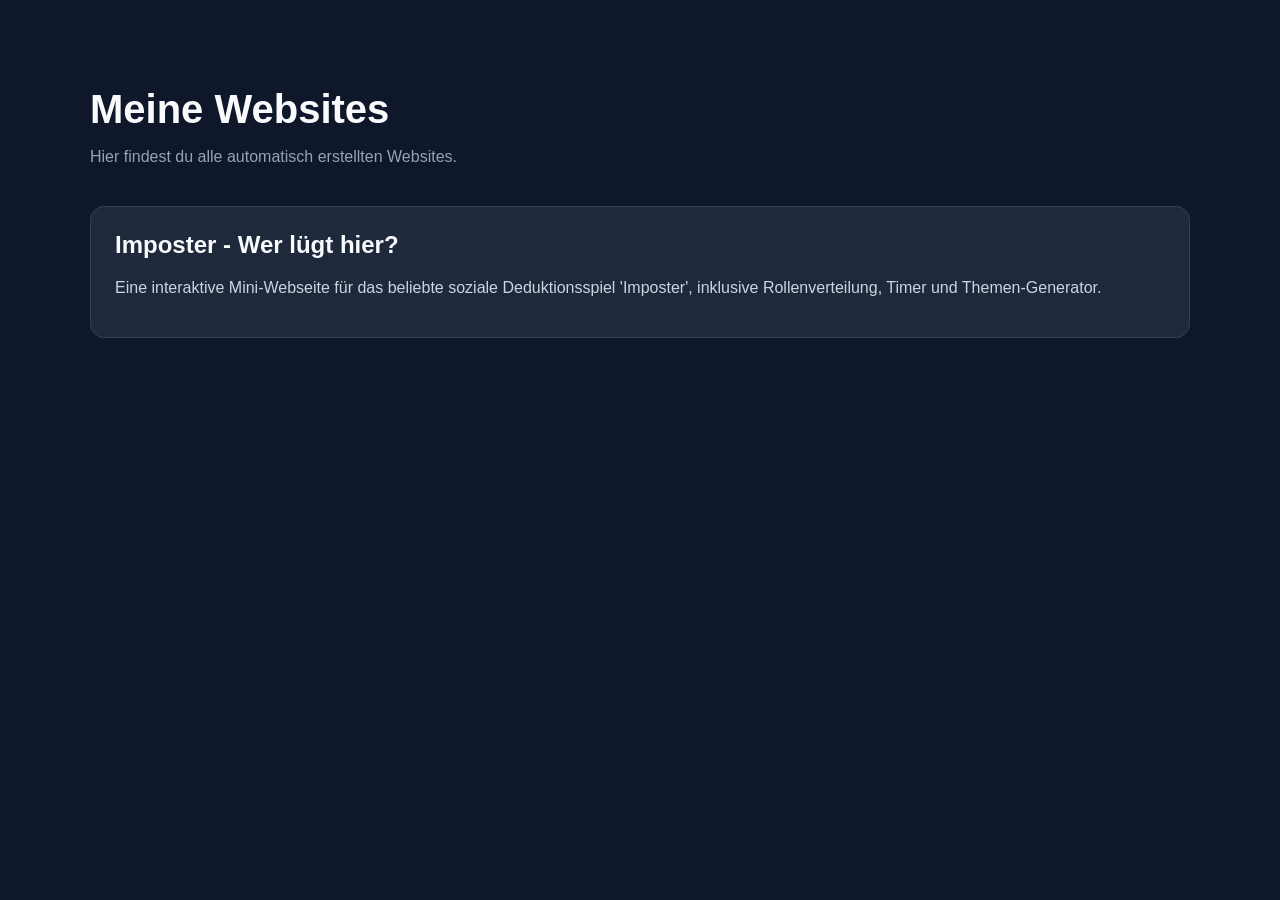
<file: index.html>
<!DOCTYPE html>
<html lang="de">
<head>
  <meta charset="UTF-8">
  <meta name="viewport" content="width=device-width, initial-scale=1.0">
  <title>Meine Websites</title>
  <link rel="stylesheet" href="style.css">
</head>
<body>
  <main>
    <h1>Meine Websites</h1>
    <p class="intro">Hier findest du alle automatisch erstellten Websites.</p>

    <div id="sites">
      <p>Websites werden geladen...</p>
    </div>
  </main>

  <script src="app.js"></script>
</body>
</html>
</file>
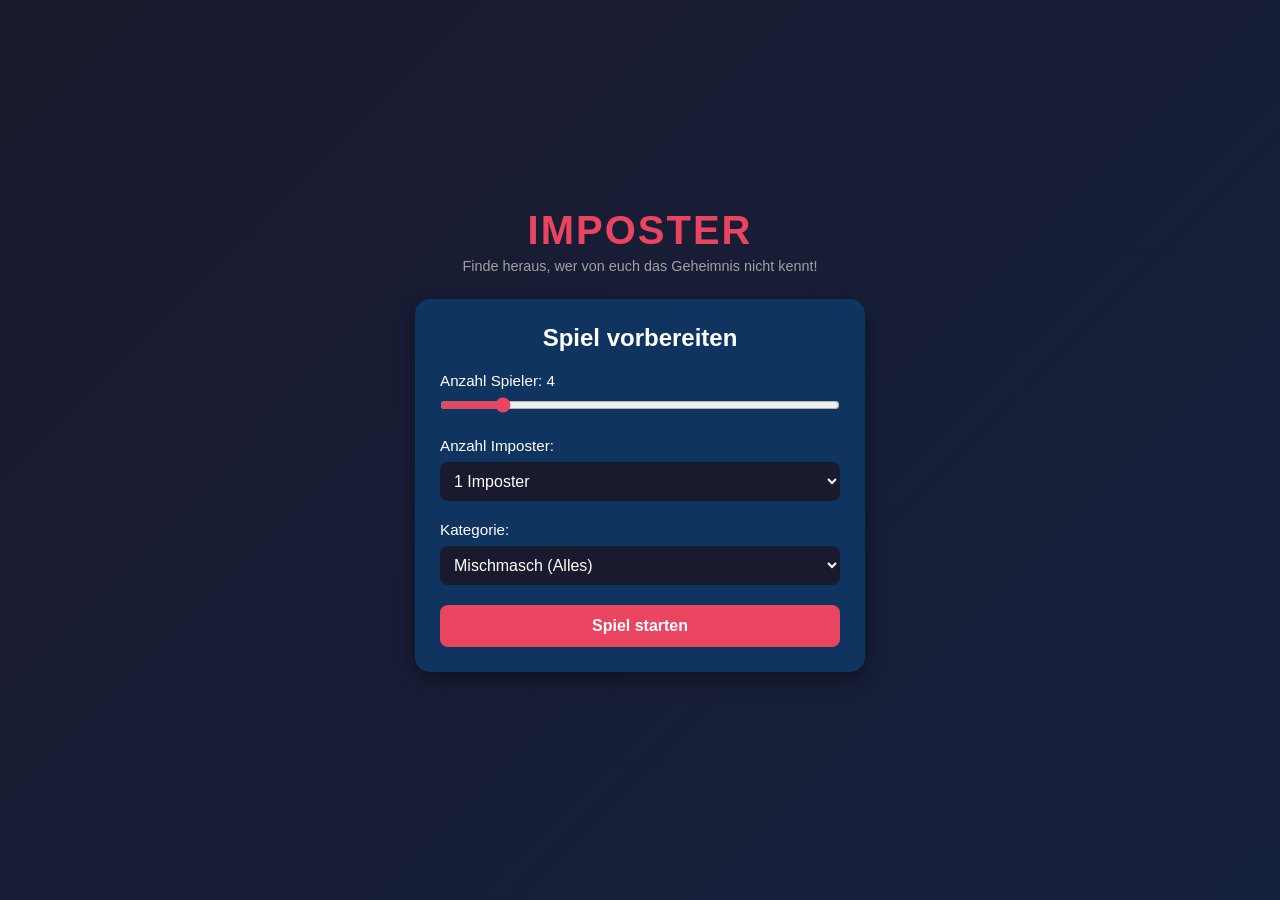
<file: imposter-wer-l-gt-hier-1794335301719/index.html>
<!DOCTYPE html>
<html lang="de">
<head>
    <meta charset="UTF-8">
    <meta name="viewport" content="width=device-width, initial-scale=1.0">
    <title>Imposter - Das Detektivspiel</title>
    <link rel="stylesheet" href="style.css">
</head>
<body>
    <div class="container">
        <header>
            <h1>IMPOSTER</h1>
            <p class="subtitle">Finde heraus, wer von euch das Geheimnis nicht kennt!</p>
        </header>

        <!-- Setup Screen -->
        <div id="setup-screen" class="card">
            <h2>Spiel vorbereiten</h2>
            <div class="input-group">
                <label for="player-count">Anzahl Spieler: <span id="player-count-val">4</span></label>
                <input type="range" id="player-count" min="3" max="10" value="4">
            </div>
            <div class="input-group">
                <label for="imposter-count">Anzahl Imposter:</label>
                <select id="imposter-count">
                    <option value="1">1 Imposter</option>
                    <option value="2">2 Imposter</option>
                </select>
            </div>
            <div class="input-group">
                <label for="category">Kategorie:</label>
                <select id="category">
                    <option value="all">Mischmasch (Alles)</option>
                    <option value="food">Essen & Trinken</option>
                    <option value="places">Orte & Länder</option>
                    <option value="objects">Alltagsgegenstände</option>
                </select>
            </div>
            <button id="start-btn" class="btn primary">Spiel starten</button>
        </div>

        <!-- Pass the Phone Screen -->
        <div id="pass-screen" class="card hidden">
            <h2>Gib das Gerät an</h2>
            <h3 id="current-player-name">Spieler 1</h3>
            <p>Klicke, um deine geheime Rolle zu sehen.</p>
            <button id="reveal-btn" class="btn secondary">Rolle anzeigen</button>
        </div>

        <!-- Role Reveal Screen -->
        <div id="role-screen" class="card hidden">
            <h2>Deine Rolle</h2>
            <div id="role-display" class="role-box">
                <!-- Inhalt wird per JS gefüllt -->
            </div>
            <p class="warning">Merke dir das Wort/die Rolle und gib das Gerät weiter!</p>
            <button id="next-btn" class="btn primary">Verstanden / Nächster</button>
        </div>

        <!-- Game / Discussion Screen -->
        <div id="game-screen" class="card hidden">
            <h2>Die Diskussion läuft!</h2>
            <p>Stellt reihum Fragen zum geheimen Begriff. Findet den Imposter!</p>
            <div class="timer-box">
                <span id="timer">03:00</span>
            </div>
            <div class="timer-controls">
                <button id="timer-start" class="btn small">Start</button>
                <button id="timer-pause" class="btn small">Pause</button>
                <button id="timer-reset" class="btn small">Reset</button>
            </div>
            <button id="end-game-btn" class="btn danger">Imposter aufdecken</button>
        </div>

    </div>
    <script src="script.js"></script>
</body>
</html>
</file>
<file: style.css>
* {
  box-sizing: border-box;
}

body {
  margin: 0;
  min-height: 100vh;
  font-family: Arial, sans-serif;
  color: #f8fafc;
  background: #0f172a;
}

main {
  width: min(1100px, 90%);
  margin: 0 auto;
  padding: 60px 0;
}

h1 {
  margin-bottom: 10px;
  font-size: 2.5rem;
}

.intro {
  margin-bottom: 40px;
  color: #94a3b8;
}

#sites {
  display: grid;
  grid-template-columns: repeat(auto-fit, minmax(240px, 1fr));
  gap: 20px;
}

.site-card {
  display: block;
  padding: 24px;
  color: #f8fafc;
  text-decoration: none;
  background: #1e293b;
  border: 1px solid #334155;
  border-radius: 14px;
  transition: transform 0.2s, border-color 0.2s;
}

.site-card:hover {
  transform: translateY(-4px);
  border-color: #38bdf8;
}

.site-card h2 {
  margin-top: 0;
}

.site-card p {
  color: #cbd5e1;
}
</file>
<file: imposter-wer-l-gt-hier-1794335301719/style.css>
* {
    box-sizing: border-box;
    margin: 0;
    padding: 0;
    font-family: 'Segoe UI', Tahoma, Geneva, Verdana, sans-serif;
}

body {
    background: linear-gradient(135deg, #1a1a2e, #16213e);
    color: #fff;
    min-height: 100vh;
    display: flex;
    justify-content: center;
    align-items: center;
    padding: 20px;
}

.container {
    width: 100%;
    max-width: 450px;
    text-align: center;
}

header h1 {
    font-size: 2.5rem;
    letter-spacing: 2px;
    color: #e94560;
    margin-bottom: 5px;
}

.subtitle {
    color: #a0a0a0;
    font-size: 0.9rem;
    margin-bottom: 25px;
}

.card {
    background: #0f3460;
    padding: 25px;
    border-radius: 15px;
    box-shadow: 0 8px 20px rgba(0,0,0,0.4);
    margin-bottom: 20px;
}

.hidden {
    display: none;
}

h2 {
    margin-bottom: 20px;
    font-size: 1.5rem;
}

.input-group {
    margin-bottom: 20px;
    text-align: left;
}

.input-group label {
    display: block;
    margin-bottom: 8px;
    font-size: 0.95rem;
}

input[type="range"] {
    width: 100%;
    accent-color: #e94560;
}

select {
    width: 100%;
    padding: 10px;
    border-radius: 8px;
    border: none;
    background: #1a1a2e;
    color: white;
    font-size: 1rem;
}

.btn {
    width: 100%;
    padding: 12px;
    border: none;
    border-radius: 8px;
    font-size: 1rem;
    font-weight: bold;
    cursor: pointer;
    transition: opacity 0.2s;
}

.btn:hover {
    opacity: 0.9;
}

.btn.primary {
    background: #e94560;
    color: white;
}

.btn.secondary {
    background: #533483;
    color: white;
}

.btn.danger {
    background: #c0392b;
    color: white;
    margin-top: 15px;
}

.btn.small {
    width: 30%;
    padding: 8px;
    background: #1a1a2e;
    color: white;
    border: 1px solid #533483;
}

.role-box {
    background: #1a1a2e;
    padding: 20px;
    border-radius: 10px;
    margin: 20px 0;
    font-size: 1.2rem;
    border: 2px dashed #e94560;
}

.warning {
    font-size: 0.85rem;
    color: #a0a0a0;
    margin-bottom: 20px;
}

.timer-box {
    font-size: 3rem;
    font-weight: bold;
    margin: 20px 0;
    color: #e94560;
}

.timer-controls {
    display: flex;
    justify-content: space-between;
    margin-bottom: 20px;
}
</file>
